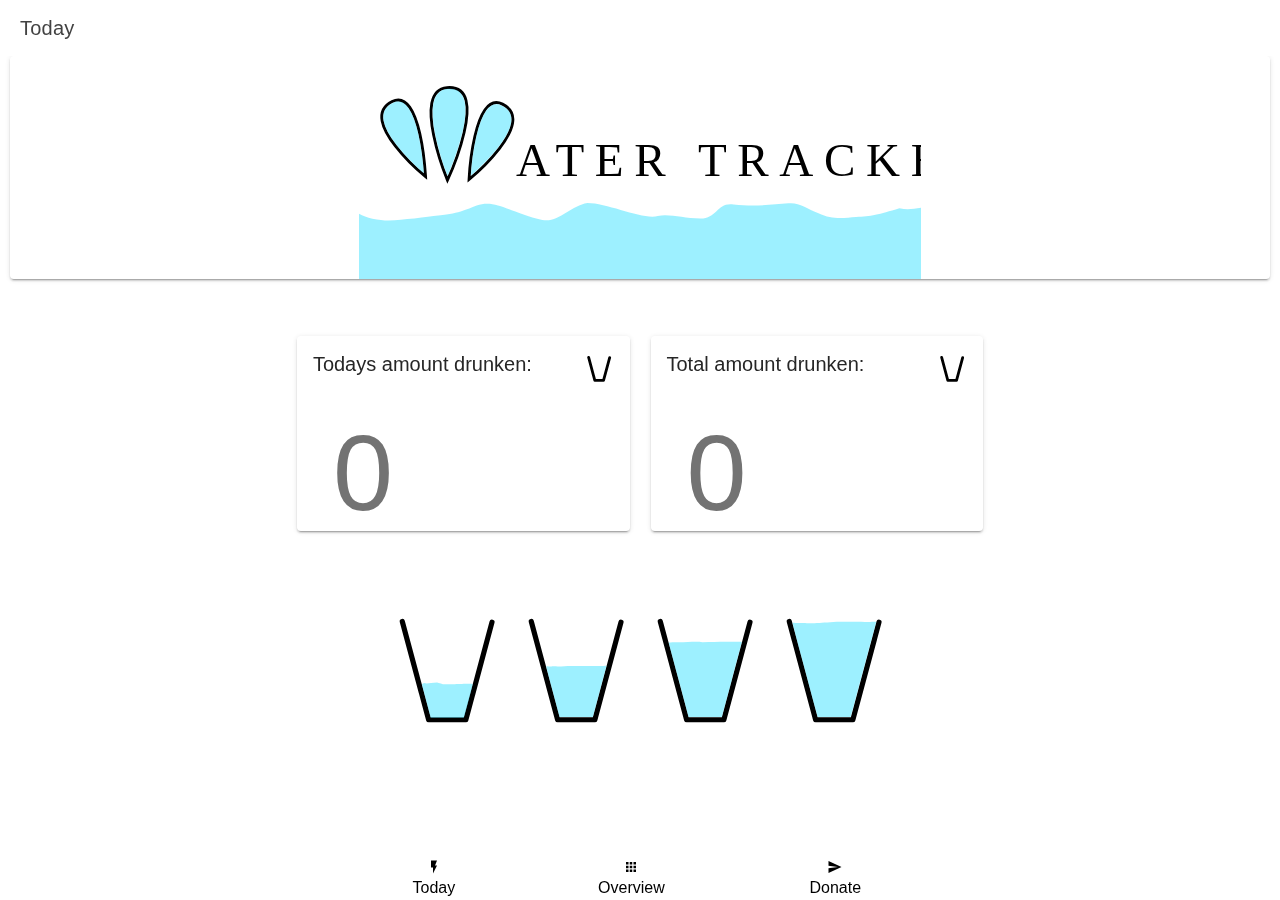
<file: index.html>
<!DOCTYPE html>
<html lang="en">

<head>
  <meta charset="utf-8" />
  <title>Ionic App</title>

  <base href="/" />

  <meta name="viewport" content="viewport-fit=cover, width=device-width, initial-scale=1.0, minimum-scale=1.0, maximum-scale=1.0, user-scalable=no" />
  <meta name="format-detection" content="telephone=no" />
  <meta name="msapplication-tap-highlight" content="no" />

  <link rel="icon" type="image/png" href="assets/icon/favicon.png" />

  <!-- add to homescreen for ios -->
  <meta name="apple-mobile-web-app-capable" content="yes" />
  <meta name="apple-mobile-web-app-status-bar-style" content="black" />
<link rel="stylesheet" href="styles.6af5ef1d0763c6d6dc37.css"></head>

<body>
  <app-root></app-root>
<script type="text/javascript" src="runtime.f83bd6bd5bb8c794064d.js"></script><script type="text/javascript" src="es2015-polyfills.ae04cb7b341d07f3c7e8.js" nomodule></script><script type="text/javascript" src="polyfills.1783961edf653265edc9.js"></script><script type="text/javascript" src="cordova.b04376d424a21d95d017.js"></script><script type="text/javascript" src="main.af0e542384efa30f8eb4.js"></script></body>

</html>
</file>
<file: styles.6af5ef1d0763c6d6dc37.css>
:root{--ion-color-primary:#3880ff;--ion-color-primary-rgb:56,128,255;--ion-color-primary-contrast:#ffffff;--ion-color-primary-contrast-rgb:255,255,255;--ion-color-primary-shade:#3171e0;--ion-color-primary-tint:#4c8dff;--ion-color-secondary:#0cd1e8;--ion-color-secondary-rgb:12,209,232;--ion-color-secondary-contrast:#ffffff;--ion-color-secondary-contrast-rgb:255,255,255;--ion-color-secondary-shade:#0bb8cc;--ion-color-secondary-tint:#24d6ea;--ion-color-tertiary:#7044ff;--ion-color-tertiary-rgb:112,68,255;--ion-color-tertiary-contrast:#ffffff;--ion-color-tertiary-contrast-rgb:255,255,255;--ion-color-tertiary-shade:#633ce0;--ion-color-tertiary-tint:#7e57ff;--ion-color-success:#10dc60;--ion-color-success-rgb:16,220,96;--ion-color-success-contrast:#ffffff;--ion-color-success-contrast-rgb:255,255,255;--ion-color-success-shade:#0ec254;--ion-color-success-tint:#28e070;--ion-color-warning:#ffce00;--ion-color-warning-rgb:255,206,0;--ion-color-warning-contrast:#ffffff;--ion-color-warning-contrast-rgb:255,255,255;--ion-color-warning-shade:#e0b500;--ion-color-warning-tint:#ffd31a;--ion-color-danger:#f04141;--ion-color-danger-rgb:245,61,61;--ion-color-danger-contrast:#ffffff;--ion-color-danger-contrast-rgb:255,255,255;--ion-color-danger-shade:#d33939;--ion-color-danger-tint:#f25454;--ion-color-dark:#222428;--ion-color-dark-rgb:34,34,34;--ion-color-dark-contrast:#ffffff;--ion-color-dark-contrast-rgb:255,255,255;--ion-color-dark-shade:#1e2023;--ion-color-dark-tint:#383a3e;--ion-color-medium:#989aa2;--ion-color-medium-rgb:152,154,162;--ion-color-medium-contrast:#ffffff;--ion-color-medium-contrast-rgb:255,255,255;--ion-color-medium-shade:#86888f;--ion-color-medium-tint:#a2a4ab;--ion-color-light:#f4f5f8;--ion-color-light-rgb:244,244,244;--ion-color-light-contrast:#000000;--ion-color-light-contrast-rgb:0,0,0;--ion-color-light-shade:#d7d8da;--ion-color-light-tint:#f5f6f9}html.ios{--ion-default-font:-apple-system,BlinkMacSystemFont,"Helvetica Neue","Roboto",sans-serif}html.md{--ion-default-font:"Roboto","Helvetica Neue",sans-serif}body.backdrop-no-scroll{overflow:hidden}.ion-color-primary{--ion-color-base:var(--ion-color-primary, #3880ff)!important;--ion-color-base-rgb:var(--ion-color-primary-rgb, 56,128,255)!important;--ion-color-contrast:var(--ion-color-primary-contrast, #fff)!important;--ion-color-contrast-rgb:var(--ion-color-primary-contrast-rgb, 255,255,255)!important;--ion-color-shade:var(--ion-color-primary-shade, #3171e0)!important;--ion-color-tint:var(--ion-color-primary-tint, #4c8dff)!important}.ion-color-secondary{--ion-color-base:var(--ion-color-secondary, #0cd1e8)!important;--ion-color-base-rgb:var(--ion-color-secondary-rgb, 12,209,232)!important;--ion-color-contrast:var(--ion-color-secondary-contrast, #fff)!important;--ion-color-contrast-rgb:var(--ion-color-secondary-contrast-rgb, 255,255,255)!important;--ion-color-shade:var(--ion-color-secondary-shade, #0bb8cc)!important;--ion-color-tint:var(--ion-color-secondary-tint, #24d6ea)!important}.ion-color-tertiary{--ion-color-base:var(--ion-color-tertiary, #7044ff)!important;--ion-color-base-rgb:var(--ion-color-tertiary-rgb, 112,68,255)!important;--ion-color-contrast:var(--ion-color-tertiary-contrast, #fff)!important;--ion-color-contrast-rgb:var(--ion-color-tertiary-contrast-rgb, 255,255,255)!important;--ion-color-shade:var(--ion-color-tertiary-shade, #633ce0)!important;--ion-color-tint:var(--ion-color-tertiary-tint, #7e57ff)!important}.ion-color-success{--ion-color-base:var(--ion-color-success, #10dc60)!important;--ion-color-base-rgb:var(--ion-color-success-rgb, 16,220,96)!important;--ion-color-contrast:var(--ion-color-success-contrast, #fff)!important;--ion-color-contrast-rgb:var(--ion-color-success-contrast-rgb, 255,255,255)!important;--ion-color-shade:var(--ion-color-success-shade, #0ec254)!important;--ion-color-tint:var(--ion-color-success-tint, #28e070)!important}.ion-color-warning{--ion-color-base:var(--ion-color-warning, #ffce00)!important;--ion-color-base-rgb:var(--ion-color-warning-rgb, 255,206,0)!important;--ion-color-contrast:var(--ion-color-warning-contrast, #fff)!important;--ion-color-contrast-rgb:var(--ion-color-warning-contrast-rgb, 255,255,255)!important;--ion-color-shade:var(--ion-color-warning-shade, #e0b500)!important;--ion-color-tint:var(--ion-color-warning-tint, #ffd31a)!important}.ion-color-danger{--ion-color-base:var(--ion-color-danger, #f04141)!important;--ion-color-base-rgb:var(--ion-color-danger-rgb, 240,65,65)!important;--ion-color-contrast:var(--ion-color-danger-contrast, #fff)!important;--ion-color-contrast-rgb:var(--ion-color-danger-contrast-rgb, 255,255,255)!important;--ion-color-shade:var(--ion-color-danger-shade, #d33939)!important;--ion-color-tint:var(--ion-color-danger-tint, #f25454)!important}.ion-color-light{--ion-color-base:var(--ion-color-light, #f4f5f8)!important;--ion-color-base-rgb:var(--ion-color-light-rgb, 244,245,248)!important;--ion-color-contrast:var(--ion-color-light-contrast, #000)!important;--ion-color-contrast-rgb:var(--ion-color-light-contrast-rgb, 0,0,0)!important;--ion-color-shade:var(--ion-color-light-shade, #d7d8da)!important;--ion-color-tint:var(--ion-color-light-tint, #f5f6f9)!important}.ion-color-medium{--ion-color-base:var(--ion-color-medium, #989aa2)!important;--ion-color-base-rgb:var(--ion-color-medium-rgb, 152,154,162)!important;--ion-color-contrast:var(--ion-color-medium-contrast, #fff)!important;--ion-color-contrast-rgb:var(--ion-color-medium-contrast-rgb, 255,255,255)!important;--ion-color-shade:var(--ion-color-medium-shade, #86888f)!important;--ion-color-tint:var(--ion-color-medium-tint, #a2a4ab)!important}.ion-color-dark{--ion-color-base:var(--ion-color-dark, #222428)!important;--ion-color-base-rgb:var(--ion-color-dark-rgb, 34,36,40)!important;--ion-color-contrast:var(--ion-color-dark-contrast, #fff)!important;--ion-color-contrast-rgb:var(--ion-color-dark-contrast-rgb, 255,255,255)!important;--ion-color-shade:var(--ion-color-dark-shade, #1e2023)!important;--ion-color-tint:var(--ion-color-dark-tint, #383a3e)!important}.ion-page{left:0;right:0;top:0;bottom:0;display:flex;position:absolute;flex-direction:column;justify-content:space-between;contain:layout size style;overflow:hidden;z-index:0}.ion-page-hidden,[hidden],ion-action-sheet-controller,ion-alert-controller,ion-loading-controller,ion-menu-controller,ion-modal-controller,ion-nav-controller,ion-picker-controller,ion-popover-controller,ion-route,ion-route-redirect,ion-router,ion-select-option,ion-toast-controller{display:none!important}.ion-page-invisible{opacity:0}html.plt-ios.plt-hybrid,html.plt-ios.plt-pwa{--ion-statusbar-padding:20px}@supports (padding-top:20px){html{--ion-safe-area-top:var(--ion-statusbar-padding)}}@supports (padding-top:constant(safe-area-inset-top)){html{--ion-safe-area-top:constant(safe-area-inset-top);--ion-safe-area-bottom:constant(safe-area-inset-bottom);--ion-safe-area-left:constant(safe-area-inset-left);--ion-safe-area-right:constant(safe-area-inset-right)}}@supports (padding-top:env(safe-area-inset-top)){html{--ion-safe-area-top:env(safe-area-inset-top);--ion-safe-area-bottom:env(safe-area-inset-bottom);--ion-safe-area-left:env(safe-area-inset-left);--ion-safe-area-right:env(safe-area-inset-right)}}audio,canvas,progress,video{vertical-align:baseline}audio:not([controls]){display:none;height:0}b,strong{font-weight:700}img{max-width:100%;border:0}svg:not(:root){overflow:hidden}figure{margin:1em 40px}hr{height:1px;border-width:0;box-sizing:content-box}pre{overflow:auto}code,kbd,pre,samp{font-family:monospace,monospace;font-size:1em}input,label,select,textarea{font-family:inherit;line-height:normal}textarea{overflow:auto;height:auto;font:inherit;color:inherit}textarea::-webkit-input-placeholder{padding-left:2px}textarea::-moz-placeholder{padding-left:2px}textarea:-ms-input-placeholder{padding-left:2px}textarea::-ms-input-placeholder{padding-left:2px}textarea::placeholder{padding-left:2px}form,input,optgroup,select{margin:0;font:inherit;color:inherit}html input[type=button],input[type=reset],input[type=submit]{cursor:pointer;-webkit-appearance:button}.ion-tappable,[tappable],[tappable] div,[tappable] ion-icon,[tappable] ion-label,[tappable] span,a,a div,a ion-icon,a ion-label,a span,button,button div,button ion-icon,button ion-label,button span,input,textarea{touch-action:manipulation}a ion-label,button ion-label{pointer-events:none}button{border:0;border-radius:0;font-family:inherit;font-style:inherit;font-variant:inherit;line-height:1;text-transform:none;cursor:pointer;-webkit-appearance:button}[tappable]{cursor:pointer}a[disabled],button[disabled],html input[disabled]{cursor:default}button::-moz-focus-inner,input::-moz-focus-inner{padding:0;border:0}input[type=checkbox],input[type=radio]{padding:0;box-sizing:border-box}input[type=number]::-webkit-inner-spin-button,input[type=number]::-webkit-outer-spin-button{height:auto}input[type=search]::-webkit-search-cancel-button,input[type=search]::-webkit-search-decoration{-webkit-appearance:none}table{border-collapse:collapse;border-spacing:0}td,th{padding:0}*{box-sizing:border-box;-webkit-tap-highlight-color:transparent;-webkit-tap-highlight-color:transparent;-webkit-touch-callout:none}html{--ion-font-family:var(--ion-default-font);width:100%;height:100%;-webkit-text-size-adjust:100%;-moz-text-size-adjust:100%;-ms-text-size-adjust:100%;text-size-adjust:100%;font-family:var(--ion-font-family)}html.plt-pwa{height:100vh}body{background:var(--ion-background-color);-moz-osx-font-smoothing:grayscale;-webkit-font-smoothing:antialiased;position:fixed;width:100%;max-width:100%;max-height:100%;text-rendering:optimizeLegibility;overflow:hidden;touch-action:manipulation;-webkit-user-drag:none;-ms-content-zooming:none;word-wrap:break-word;overscroll-behavior-y:none;-webkit-text-size-adjust:none;-moz-text-size-adjust:none;-ms-text-size-adjust:none;text-size-adjust:none;margin:0;padding:0;height:100%}a{background-color:transparent;color:var(--ion-color-primary,#3880ff)}h1,h2,h3,h4,h5,h6{margin-top:16px;margin-bottom:10px;font-weight:500;line-height:1.2}h1{margin-top:20px;font-size:26px}h2{margin-top:18px;font-size:24px}h3{font-size:22px}h4{font-size:20px}h5{font-size:18px}h6{font-size:16px}small{font-size:75%}sub,sup{position:relative;font-size:75%;line-height:0;vertical-align:baseline}sup{top:-.5em}sub{bottom:-.25em}.ion-hide,.ion-hide-up{display:none!important}@media (max-width:575px){.ion-hide-down{display:none!important}}@media (max-width:767px){.ion-hide-sm-down{display:none!important}}@media (max-width:991px){.ion-hide-md-down{display:none!important}}@media (max-width:1199px){.ion-hide-lg-down{display:none!important}}.ion-hide-xl-down{display:none!important}.ion-no-padding,[no-padding]{--padding-start:0;--padding-end:0;--padding-top:0;--padding-bottom:0;padding:0}.ion-padding,[padding]{--padding-start:var(--ion-padding, 16px);--padding-end:var(--ion-padding, 16px);--padding-top:var(--ion-padding, 16px);--padding-bottom:var(--ion-padding, 16px);padding-left:var(--ion-padding,16px);padding-right:var(--ion-padding,16px);padding-top:var(--ion-padding,16px);padding-bottom:var(--ion-padding,16px)}@supports ((-webkit-margin-start:0) or (margin-inline-start:0)) or (-webkit-margin-start:0){.ion-padding,[padding]{padding-left:unset;padding-right:unset;-webkit-padding-start:var(--ion-padding,16px);padding-inline-start:var(--ion-padding,16px);-webkit-padding-end:var(--ion-padding,16px);padding-inline-end:var(--ion-padding,16px)}}.ion-padding-top,[padding-top]{--padding-top:var(--ion-padding, 16px);padding-top:var(--ion-padding,16px)}.ion-padding-start,[padding-start]{--padding-start:var(--ion-padding, 16px);padding-left:var(--ion-padding,16px)}.ion-padding-end,[padding-end]{--padding-end:var(--ion-padding, 16px);padding-right:var(--ion-padding,16px)}@supports ((-webkit-margin-start:0) or (margin-inline-start:0)) or (-webkit-margin-start:0){.ion-padding-start,[padding-start]{padding-left:unset;-webkit-padding-start:var(--ion-padding,16px);padding-inline-start:var(--ion-padding,16px)}.ion-padding-end,[padding-end]{padding-right:unset;-webkit-padding-end:var(--ion-padding,16px);padding-inline-end:var(--ion-padding,16px)}}.ion-padding-bottom,[padding-bottom]{--padding-bottom:var(--ion-padding, 16px);padding-bottom:var(--ion-padding,16px)}.ion-padding-vertical,[padding-vertical]{--padding-top:var(--ion-padding, 16px);--padding-bottom:var(--ion-padding, 16px);padding-top:var(--ion-padding,16px);padding-bottom:var(--ion-padding,16px)}.ion-padding-horizontal,[padding-horizontal]{--padding-start:var(--ion-padding, 16px);--padding-end:var(--ion-padding, 16px);padding-left:var(--ion-padding,16px);padding-right:var(--ion-padding,16px)}.ion-no-margin,[no-margin]{--margin-start:0;--margin-end:0;--margin-top:0;--margin-bottom:0;margin:0}.ion-margin,[margin]{--margin-start:var(--ion-margin, 16px);--margin-end:var(--ion-margin, 16px);--margin-top:var(--ion-margin, 16px);--margin-bottom:var(--ion-margin, 16px);margin-left:var(--ion-margin,16px);margin-right:var(--ion-margin,16px);margin-top:var(--ion-margin,16px);margin-bottom:var(--ion-margin,16px)}@supports ((-webkit-margin-start:0) or (margin-inline-start:0)) or (-webkit-margin-start:0){.ion-padding-horizontal,[padding-horizontal]{padding-left:unset;padding-right:unset;-webkit-padding-start:var(--ion-padding,16px);padding-inline-start:var(--ion-padding,16px);-webkit-padding-end:var(--ion-padding,16px);padding-inline-end:var(--ion-padding,16px)}.ion-margin,[margin]{margin-left:unset;margin-right:unset;-webkit-margin-start:var(--ion-margin,16px);margin-inline-start:var(--ion-margin,16px);-webkit-margin-end:var(--ion-margin,16px);margin-inline-end:var(--ion-margin,16px)}}.ion-margin-top,[margin-top]{--margin-top:var(--ion-margin, 16px);margin-top:var(--ion-margin,16px)}.ion-margin-start,[margin-start]{--margin-start:var(--ion-margin, 16px);margin-left:var(--ion-margin,16px)}.ion-margin-end,[margin-end]{--margin-end:var(--ion-margin, 16px);margin-right:var(--ion-margin,16px)}@supports ((-webkit-margin-start:0) or (margin-inline-start:0)) or (-webkit-margin-start:0){.ion-margin-start,[margin-start]{margin-left:unset;-webkit-margin-start:var(--ion-margin,16px);margin-inline-start:var(--ion-margin,16px)}.ion-margin-end,[margin-end]{margin-right:unset;-webkit-margin-end:var(--ion-margin,16px);margin-inline-end:var(--ion-margin,16px)}}.ion-margin-bottom,[margin-bottom]{--margin-bottom:var(--ion-margin, 16px);margin-bottom:var(--ion-margin,16px)}.ion-margin-vertical,[margin-vertical]{--margin-top:var(--ion-margin, 16px);--margin-bottom:var(--ion-margin, 16px);margin-top:var(--ion-margin,16px);margin-bottom:var(--ion-margin,16px)}.ion-margin-horizontal,[margin-horizontal]{--margin-start:var(--ion-margin, 16px);--margin-end:var(--ion-margin, 16px);margin-left:var(--ion-margin,16px);margin-right:var(--ion-margin,16px)}@supports ((-webkit-margin-start:0) or (margin-inline-start:0)) or (-webkit-margin-start:0){.ion-margin-horizontal,[margin-horizontal]{margin-left:unset;margin-right:unset;-webkit-margin-start:var(--ion-margin,16px);margin-inline-start:var(--ion-margin,16px);-webkit-margin-end:var(--ion-margin,16px);margin-inline-end:var(--ion-margin,16px)}}.ion-float-left,[float-left]{float:left!important}.ion-float-right,[float-right]{float:right!important}.ion-float-start,[float-start]{float:left!important}:host-context([dir=rtl]) .ion-float-start,:host-context([dir=rtl]) [float-start],[dir=rtl] .ion-float-start,[dir=rtl] [float-start]{float:right!important}.ion-float-end,[float-end]{float:right!important}:host-context([dir=rtl]) .ion-float-end,:host-context([dir=rtl]) [float-end],[dir=rtl] .ion-float-end,[dir=rtl] [float-end]{float:left!important}.ion-text-center,[text-center]{text-align:center!important}.ion-text-justify,[text-justify]{text-align:justify!important}.ion-text-start,[text-start]{text-align:start!important}.ion-text-end,[text-end]{text-align:end!important}.ion-text-left,[text-left]{text-align:left!important}.ion-text-right,[text-right]{text-align:right!important}.ion-text-nowrap,[text-nowrap]{white-space:nowrap!important}.ion-text-wrap,[text-wrap]{white-space:normal!important}.ion-text-uppercase,[text-uppercase]{text-transform:uppercase!important}.ion-text-lowercase,[text-lowercase]{text-transform:lowercase!important}.ion-text-capitalize,[text-capitalize]{text-transform:capitalize!important}@media (min-width:576px){.ion-hide-sm-up{display:none!important}.ion-float-sm-left,[float-sm-left]{float:left!important}.ion-float-sm-right,[float-sm-right]{float:right!important}.ion-float-sm-start,[float-sm-start]{float:left!important}:host-context([dir=rtl]) .ion-float-sm-start,:host-context([dir=rtl]) [float-sm-start],[dir=rtl] .ion-float-sm-start,[dir=rtl] [float-sm-start]{float:right!important}.ion-float-sm-end,[float-sm-end]{float:right!important}:host-context([dir=rtl]) .ion-float-sm-end,:host-context([dir=rtl]) [float-sm-end],[dir=rtl] .ion-float-sm-end,[dir=rtl] [float-sm-end]{float:left!important}.ion-text-sm-center,[text-sm-center]{text-align:center!important}.ion-text-sm-justify,[text-sm-justify]{text-align:justify!important}.ion-text-sm-start,[text-sm-start]{text-align:start!important}.ion-text-sm-end,[text-sm-end]{text-align:end!important}.ion-text-sm-left,[text-sm-left]{text-align:left!important}.ion-text-sm-right,[text-sm-right]{text-align:right!important}.ion-text-sm-nowrap,[text-sm-nowrap]{white-space:nowrap!important}.ion-text-sm-wrap,[text-sm-wrap]{white-space:normal!important}.ion-text-sm-uppercase,[text-sm-uppercase]{text-transform:uppercase!important}.ion-text-sm-lowercase,[text-sm-lowercase]{text-transform:lowercase!important}.ion-text-sm-capitalize,[text-sm-capitalize]{text-transform:capitalize!important}}@media (min-width:768px){.ion-hide-md-up{display:none!important}.ion-float-md-left,[float-md-left]{float:left!important}.ion-float-md-right,[float-md-right]{float:right!important}.ion-float-md-start,[float-md-start]{float:left!important}:host-context([dir=rtl]) .ion-float-md-start,:host-context([dir=rtl]) [float-md-start],[dir=rtl] .ion-float-md-start,[dir=rtl] [float-md-start]{float:right!important}.ion-float-md-end,[float-md-end]{float:right!important}:host-context([dir=rtl]) .ion-float-md-end,:host-context([dir=rtl]) [float-md-end],[dir=rtl] .ion-float-md-end,[dir=rtl] [float-md-end]{float:left!important}.ion-text-md-center,[text-md-center]{text-align:center!important}.ion-text-md-justify,[text-md-justify]{text-align:justify!important}.ion-text-md-start,[text-md-start]{text-align:start!important}.ion-text-md-end,[text-md-end]{text-align:end!important}.ion-text-md-left,[text-md-left]{text-align:left!important}.ion-text-md-right,[text-md-right]{text-align:right!important}.ion-text-md-nowrap,[text-md-nowrap]{white-space:nowrap!important}.ion-text-md-wrap,[text-md-wrap]{white-space:normal!important}.ion-text-md-uppercase,[text-md-uppercase]{text-transform:uppercase!important}.ion-text-md-lowercase,[text-md-lowercase]{text-transform:lowercase!important}.ion-text-md-capitalize,[text-md-capitalize]{text-transform:capitalize!important}}@media (min-width:992px){.ion-hide-lg-up{display:none!important}.ion-float-lg-left,[float-lg-left]{float:left!important}.ion-float-lg-right,[float-lg-right]{float:right!important}.ion-float-lg-start,[float-lg-start]{float:left!important}:host-context([dir=rtl]) .ion-float-lg-start,:host-context([dir=rtl]) [float-lg-start],[dir=rtl] .ion-float-lg-start,[dir=rtl] [float-lg-start]{float:right!important}.ion-float-lg-end,[float-lg-end]{float:right!important}:host-context([dir=rtl]) .ion-float-lg-end,:host-context([dir=rtl]) [float-lg-end],[dir=rtl] .ion-float-lg-end,[dir=rtl] [float-lg-end]{float:left!important}.ion-text-lg-center,[text-lg-center]{text-align:center!important}.ion-text-lg-justify,[text-lg-justify]{text-align:justify!important}.ion-text-lg-start,[text-lg-start]{text-align:start!important}.ion-text-lg-end,[text-lg-end]{text-align:end!important}.ion-text-lg-left,[text-lg-left]{text-align:left!important}.ion-text-lg-right,[text-lg-right]{text-align:right!important}.ion-text-lg-nowrap,[text-lg-nowrap]{white-space:nowrap!important}.ion-text-lg-wrap,[text-lg-wrap]{white-space:normal!important}.ion-text-lg-uppercase,[text-lg-uppercase]{text-transform:uppercase!important}.ion-text-lg-lowercase,[text-lg-lowercase]{text-transform:lowercase!important}.ion-text-lg-capitalize,[text-lg-capitalize]{text-transform:capitalize!important}}@media (min-width:1200px){.ion-hide-xl-up{display:none!important}.ion-float-xl-left,[float-xl-left]{float:left!important}.ion-float-xl-right,[float-xl-right]{float:right!important}.ion-float-xl-start,[float-xl-start]{float:left!important}:host-context([dir=rtl]) .ion-float-xl-start,:host-context([dir=rtl]) [float-xl-start],[dir=rtl] .ion-float-xl-start,[dir=rtl] [float-xl-start]{float:right!important}.ion-float-xl-end,[float-xl-end]{float:right!important}:host-context([dir=rtl]) .ion-float-xl-end,:host-context([dir=rtl]) [float-xl-end],[dir=rtl] .ion-float-xl-end,[dir=rtl] [float-xl-end]{float:left!important}.ion-text-xl-center,[text-xl-center]{text-align:center!important}.ion-text-xl-justify,[text-xl-justify]{text-align:justify!important}.ion-text-xl-start,[text-xl-start]{text-align:start!important}.ion-text-xl-end,[text-xl-end]{text-align:end!important}.ion-text-xl-left,[text-xl-left]{text-align:left!important}.ion-text-xl-right,[text-xl-right]{text-align:right!important}.ion-text-xl-nowrap,[text-xl-nowrap]{white-space:nowrap!important}.ion-text-xl-wrap,[text-xl-wrap]{white-space:normal!important}.ion-text-xl-uppercase,[text-xl-uppercase]{text-transform:uppercase!important}.ion-text-xl-lowercase,[text-xl-lowercase]{text-transform:lowercase!important}.ion-text-xl-capitalize,[text-xl-capitalize]{text-transform:capitalize!important}}.ion-align-self-start,[align-self-start]{align-self:flex-start!important}.ion-align-self-end,[align-self-end]{align-self:flex-end!important}.ion-align-self-center,[align-self-center]{align-self:center!important}.ion-align-self-stretch,[align-self-stretch]{align-self:stretch!important}.ion-align-self-baseline,[align-self-baseline]{align-self:baseline!important}.ion-align-self-auto,[align-self-auto]{align-self:auto!important}.ion-wrap,[wrap]{flex-wrap:wrap!important}.ion-nowrap,[nowrap]{flex-wrap:nowrap!important}.ion-wrap-reverse,[wrap-reverse]{flex-wrap:wrap-reverse!important}.ion-justify-content-start,[justify-content-start]{justify-content:flex-start!important}.ion-justify-content-center,[justify-content-center]{justify-content:center!important}.ion-justify-content-end,[justify-content-end]{justify-content:flex-end!important}.ion-justify-content-around,[justify-content-around]{justify-content:space-around!important}.ion-justify-content-between,[justify-content-between]{justify-content:space-between!important}.ion-justify-content-evenly,[justify-content-evenly]{justify-content:space-evenly!important}.ion-align-items-start,[align-items-start]{align-items:flex-start!important}.ion-align-items-center,[align-items-center]{align-items:center!important}.ion-align-items-end,[align-items-end]{align-items:flex-end!important}.ion-align-items-stretch,[align-items-stretch]{align-items:stretch!important}.ion-align-items-baseline,[align-items-baseline]{align-items:baseline!important}.icon-width{width:30px}.icon-inline{display:inline-block}.icon-inline-right{display:inline-block;float:right}.clickable-image{cursor:pointer}
</file>
